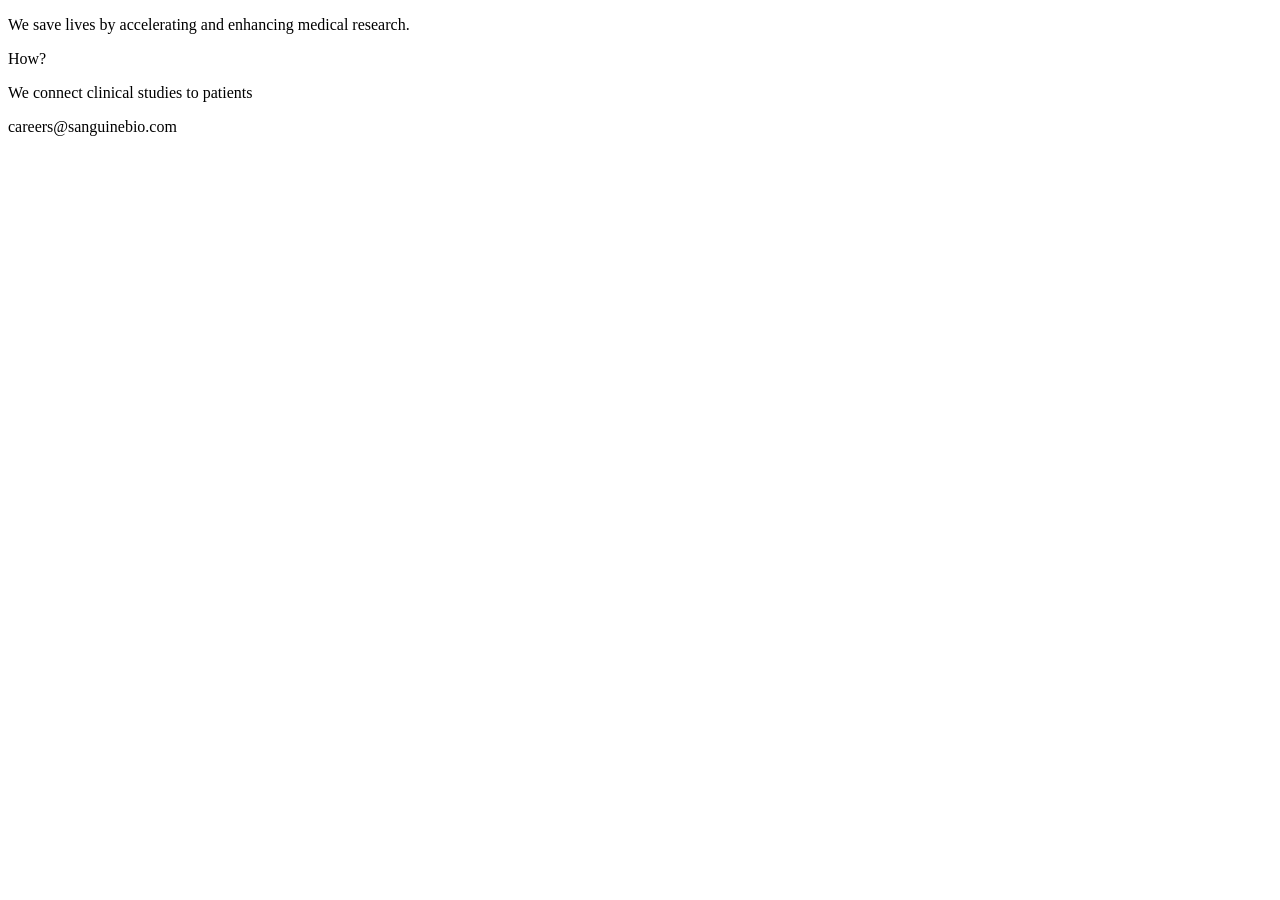
<file: index.html>
<!doctype html>
<head>
  <meta http-equiv="content-type" content="text/html; charset=utf-8" />

  <title>Sanguine Careers</title>
   <link rel="stylesheet" type="text/css" href="main.css">
</head>


<p>We save lives by accelerating and enhancing medical research.</p>
<p>How?</p>
<p>We connect clinical studies to patients</p>
<p>careers@sanguinebio.com</p>

<br />

<iframe width="640" height="360" src="https://www.youtube.com/embed/lrJA8aKsQNE?rel=0" frameborder="0" allowfullscreen></iframe>
</file>
<file: main.css>
h1 {
  font-size: 1.50em;
  line-height: 1.1em;
  margin: 0 0 0.5em;
  letter-spacing: -1px;
}

header {
  display: flex;
  justify-content: center;
  margin-top: 20px;
  margin-bottom: 20px;
}

.videoWrapper {
  max-width: 640px;
  display: block;
  margin-left: auto;
  margin-right: auto;
}

.videoWrapper iframe {
  width: 80%;
  height: 360px;
  border-top-width: 0px;
  border-right-width: 0px;
  border-bottom-width: 0px;
  border-left-width: 0px;
}

main {
  padding-left: 30px;
  padding-right: 30px;
}

.motto {
  display: flex;
  justify-content: center;
  font-size: 33px;
  font-weight: bold;
}

.team {
  display: flex;
  justify-content: center;
  font-size: 33px;
  font-weight: bold;
}

.conf {
  display: flex;
  justify-content: center;
  font-size: 33px;
  font-weight: bold;
}

.hiring {
  /* max-width: 200px; */
  display: flex;
  justify-content: center;
  margin-bottom: 30px;
}

.hiring-link, hiring-link:hover {
  justify-content: center;
  text-decoration: none;
  font-size: 1em;
  font-family: AvenirBlack;
  padding: 6px 28px;
  background-color: #4a85c5;
  border-radius: 0;
  color: #ffffff;
  background-image: none;
  border: none;
}

.hiring-link:hover {
  opacity: 9;
  color: white;
}

@media (max-width: 600px) {
  h1 {
    font-size: 1.00em;
  }
}
</file>
